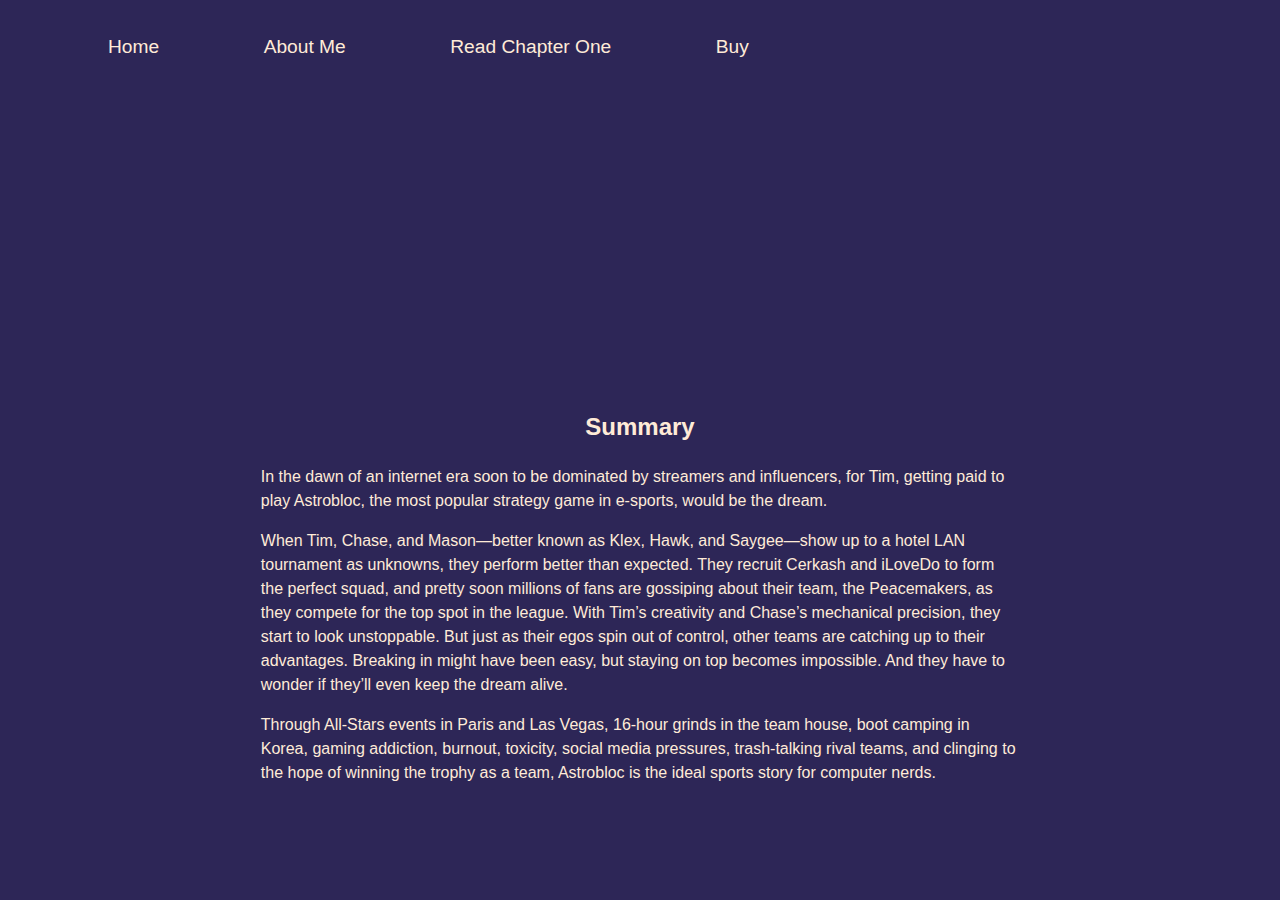
<file: index.html>
<!DOCTYPE html>
<html lang="en">
<head>
  <title>JuneFernan.com</title>
  <link rel="stylesheet" href="https://cdn.jsdelivr.net/npm/bootstrap@4.5.3/dist/css/bootstrap.min.css" integrity="sha384-TX8t27EcRE3e/ihU7zmQxVncDAy5uIKz4rEkgIXeMed4M0jlfIDPvg6uqKI2xXr2" crossorigin="anonymous">
  <script src="https://code.jquery.com/jquery-3.5.1.slim.min.js" integrity="sha384-DfXdz2htPH0lsSSs5nCTpuj/zy4C+OGpamoFVy38MVBnE+IbbVYUew+OrCXaRkfj" crossorigin="anonymous"></script>
  <script src="https://cdn.jsdelivr.net/npm/bootstrap@4.5.3/dist/js/bootstrap.bundle.min.js" integrity="sha384-ho+j7jyWK8fNQe+A12Hb8AhRq26LrZ/JpcUGGOn+Y7RsweNrtN/tE3MoK7ZeZDyx" crossorigin="anonymous"></script>
  <script src="/static/script.js" async></script>
  <link rel="stylesheet" href="style.css">


</head>

<body>
  <nav>
    <ul>
      <li><a href="index.html">Home</a></li>
      <li><a href="about.html">About Me </a></li>
      <li><a href="chap1.html">Read Chapter One </a></li>
      <li><a href="buy.html">Buy </a></li>
    </ul>
  </nav>
  <iframe src="https://junefernan.substack.com/embed" height="320"></iframe>


  <h2>Summary</h2>
    <p>In the dawn of an internet era soon to be dominated by streamers and influencers, for Tim, getting paid to play Astrobloc, the most popular strategy game in e-sports, would be the dream.</p>
    <p>When Tim, Chase, and Mason—better known as Klex, Hawk, and Saygee—show up to a hotel LAN tournament as unknowns, they perform better than expected. They recruit Cerkash and iLoveDo to form the perfect squad, and pretty soon millions of fans are gossiping about their team, the Peacemakers, as they compete for the top spot in the league. With Tim’s creativity and Chase’s mechanical precision, they start to look unstoppable. But just as their egos spin out of control, other teams are catching up to their advantages. Breaking in might have been easy, but staying on top becomes impossible. And they have to wonder if they’ll even keep the dream alive. </p>
    <p>Through All-Stars events in Paris and Las Vegas, 16-hour grinds in the team house, boot camping in Korea, gaming addiction, burnout, toxicity, social media pressures, trash-talking rival teams, and clinging to the hope of winning the trophy as a team, Astrobloc is the ideal sports story for computer nerds. </p>
</body>

</html>
</file>
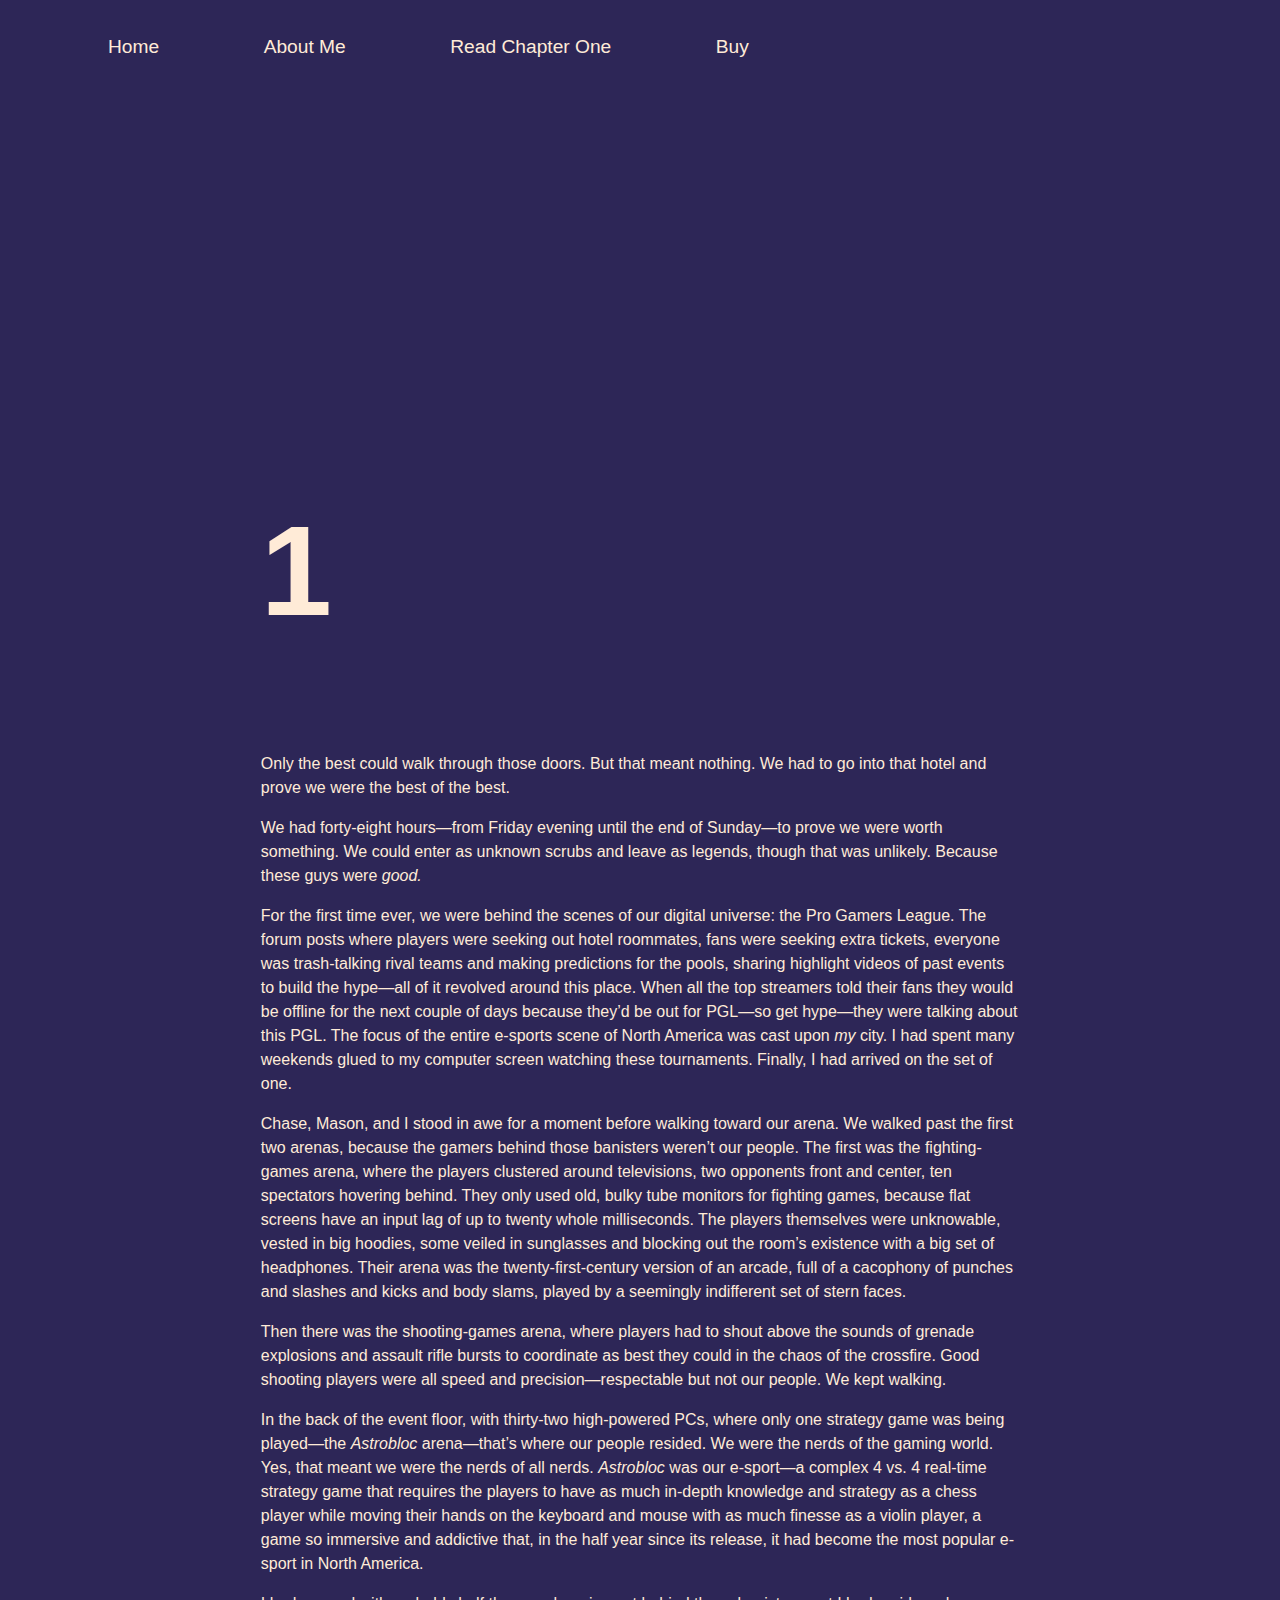
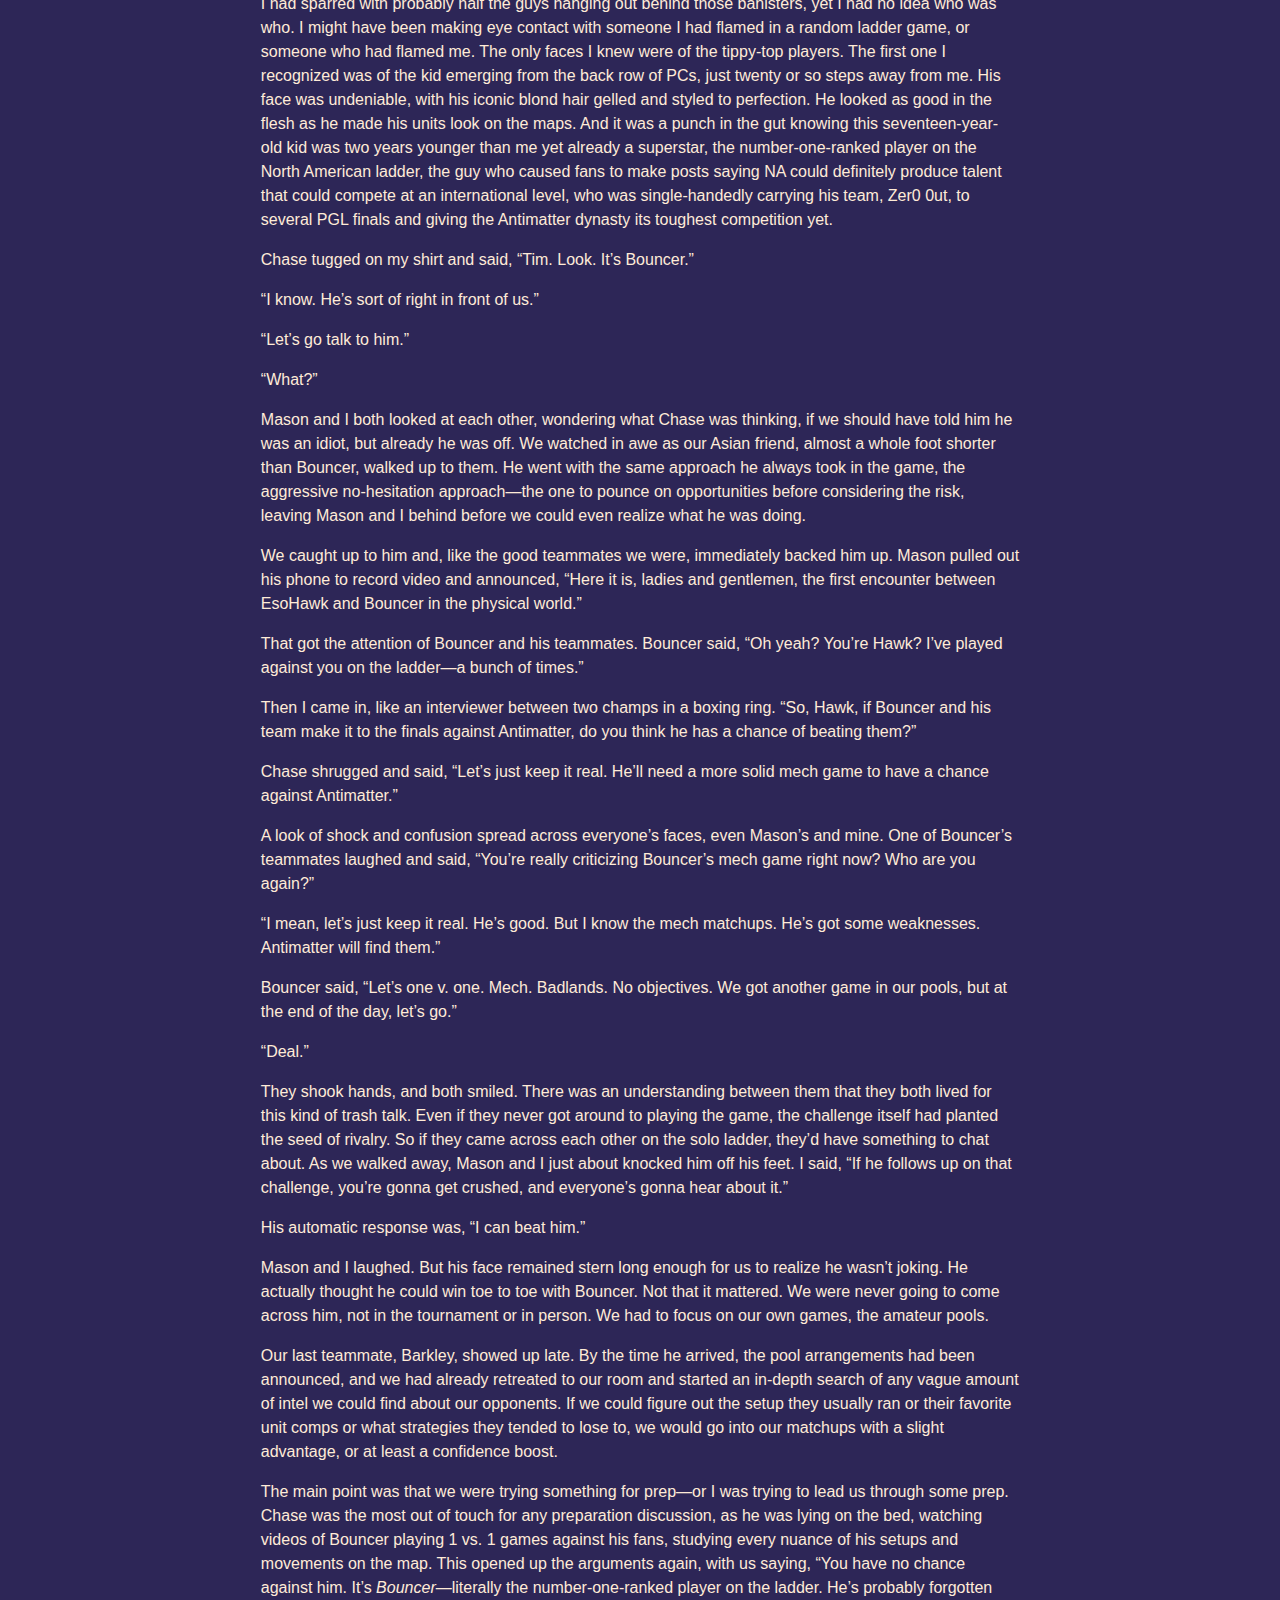
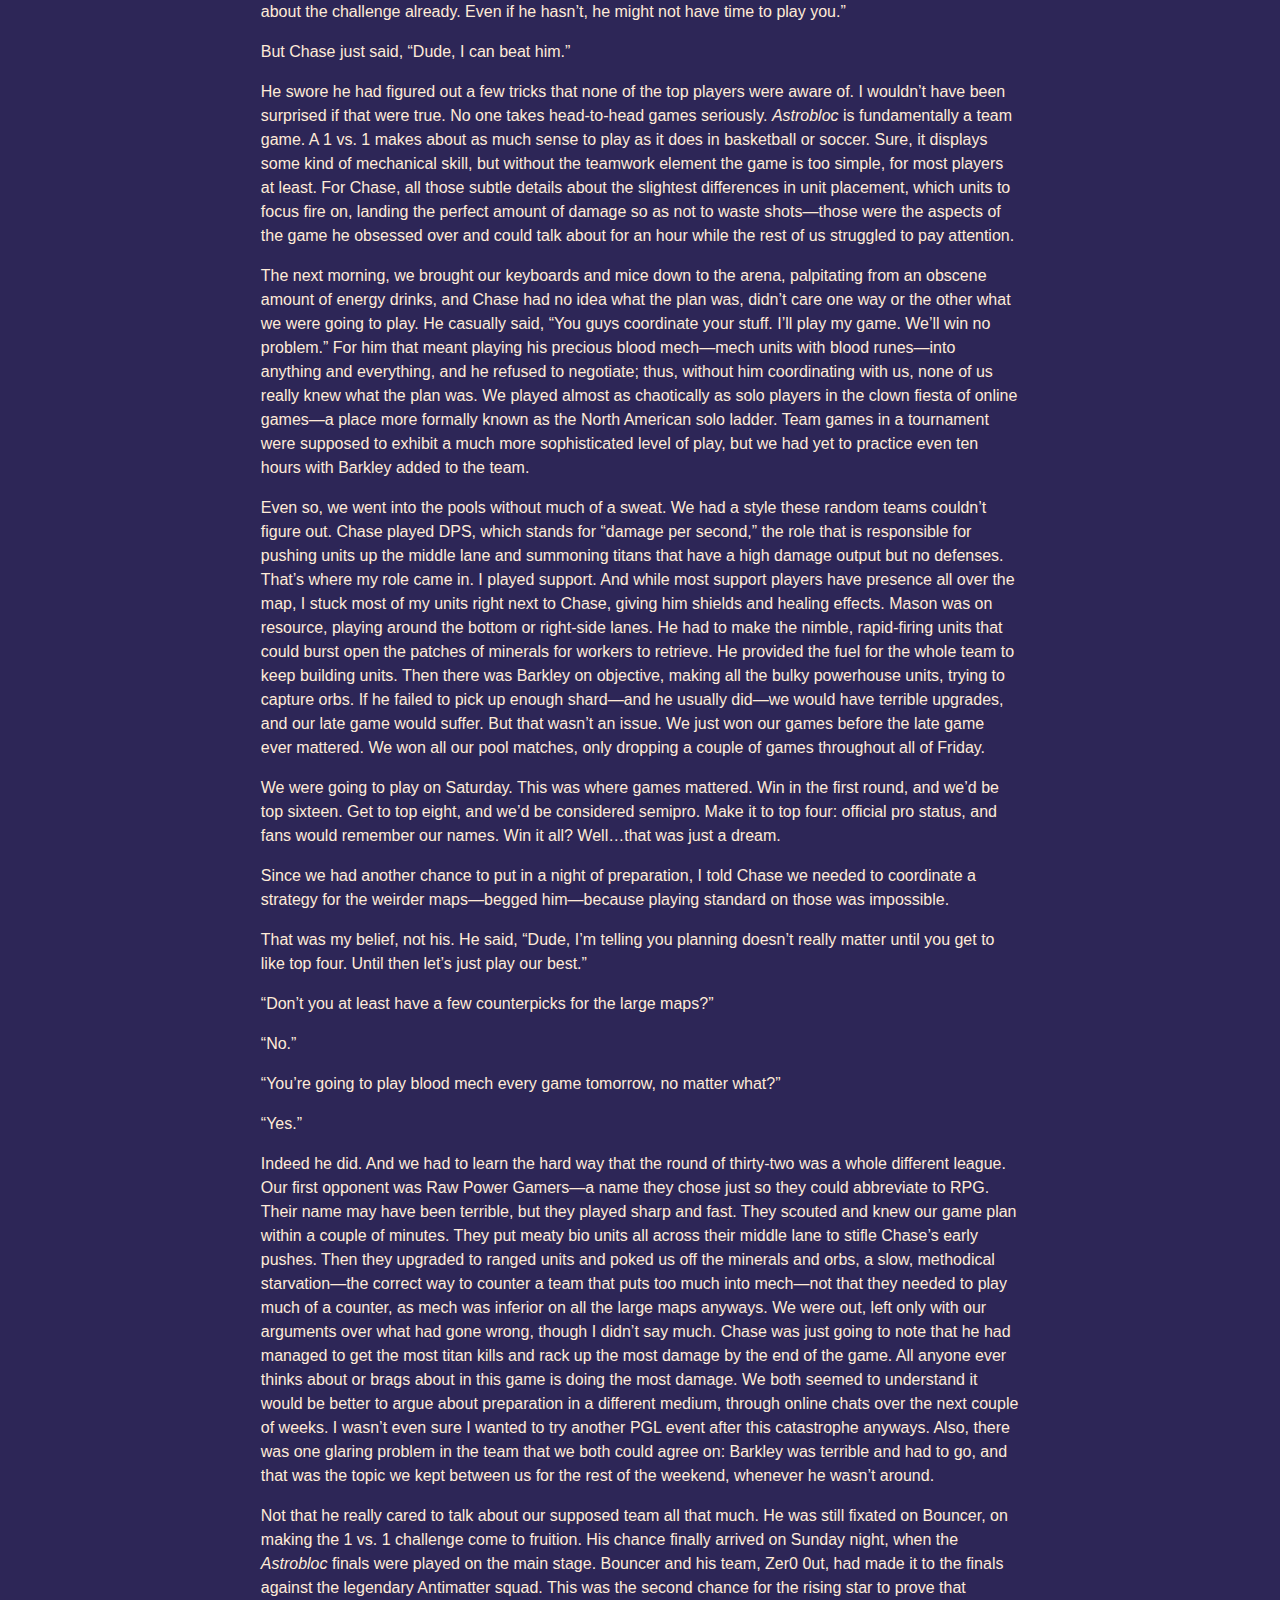
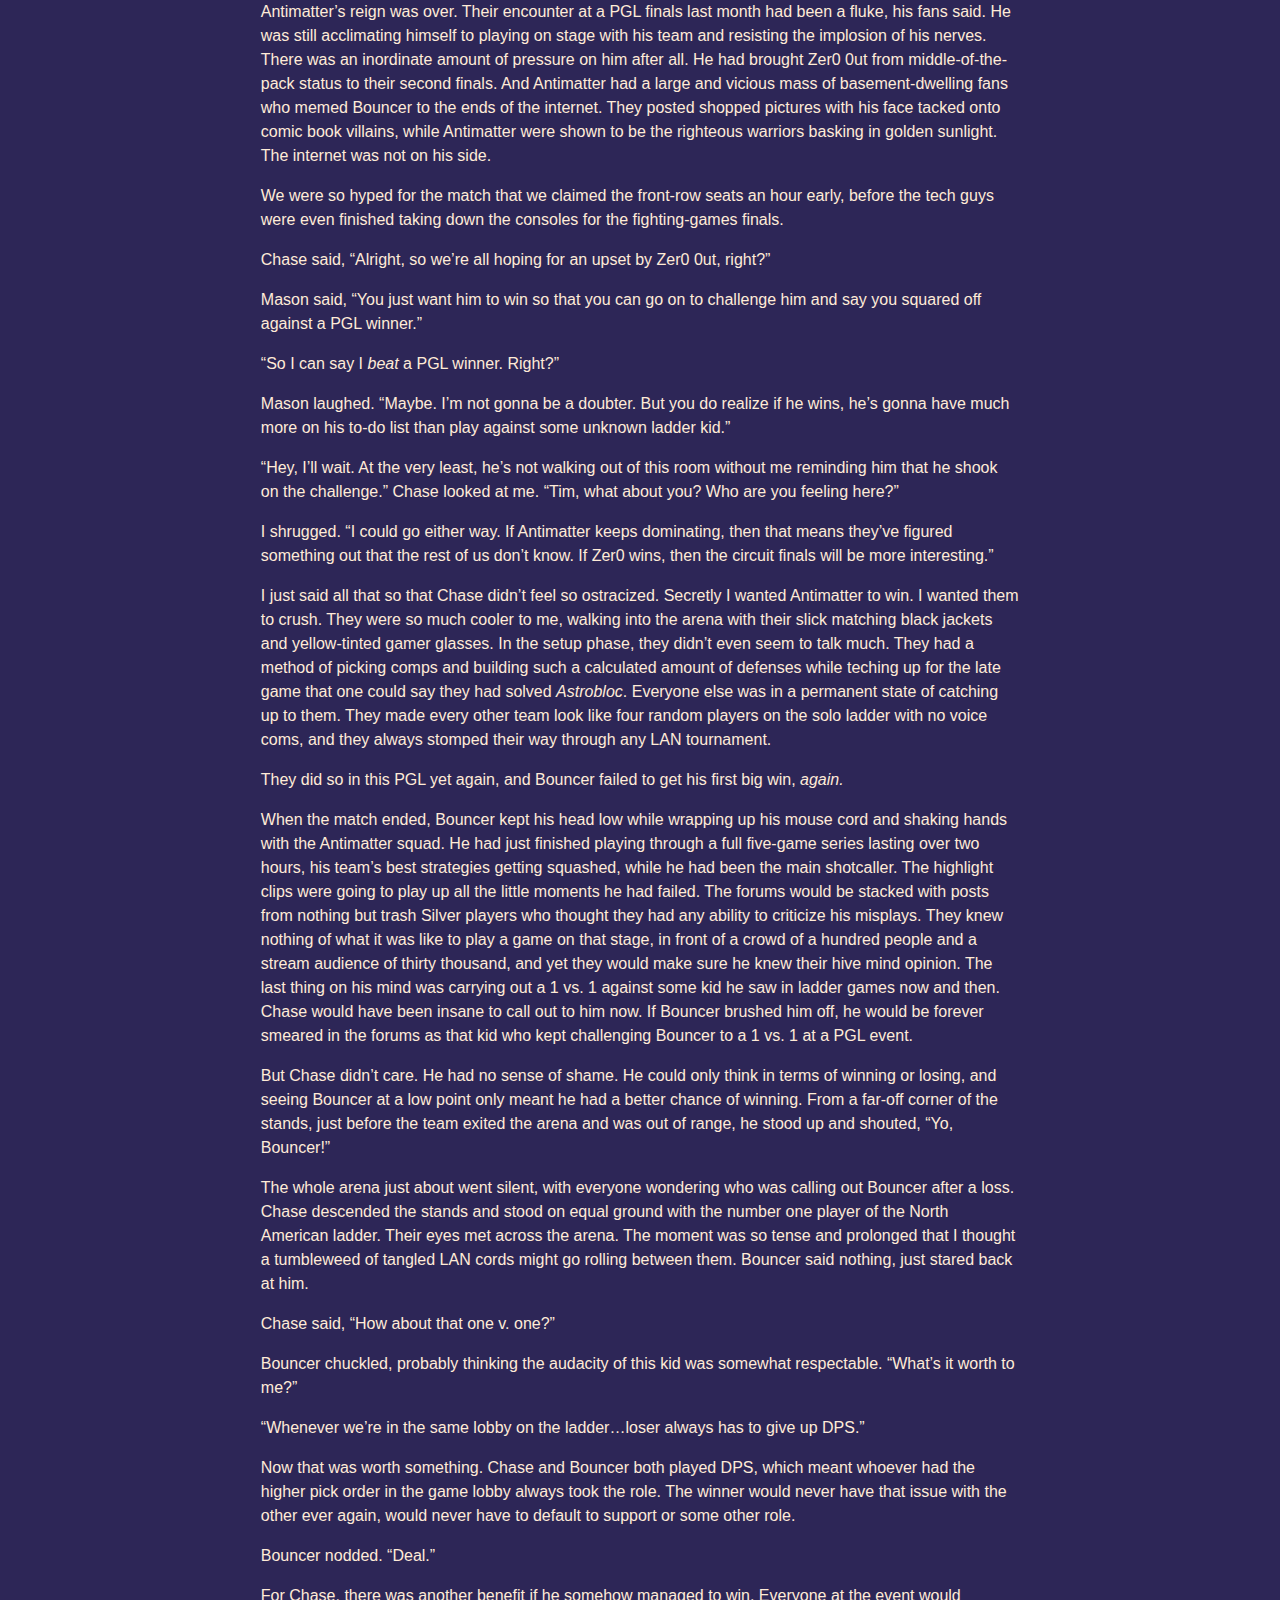
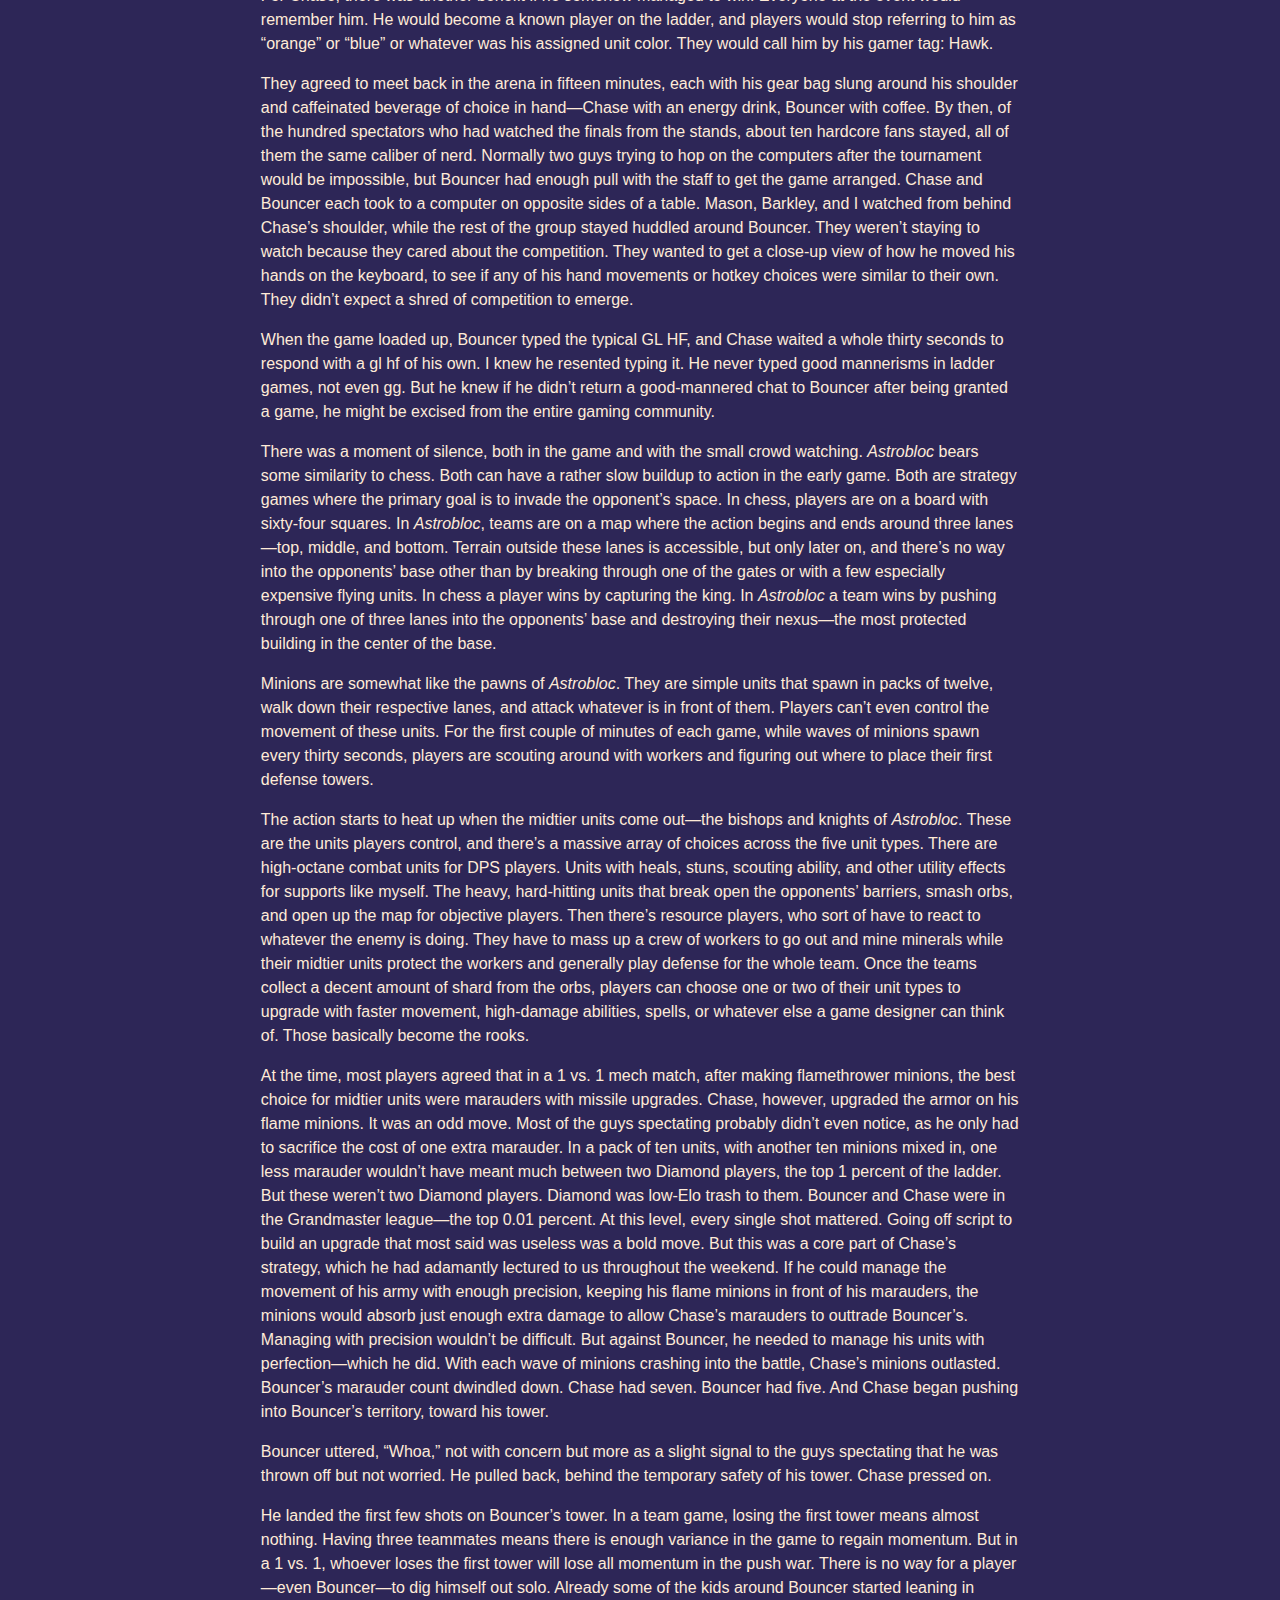
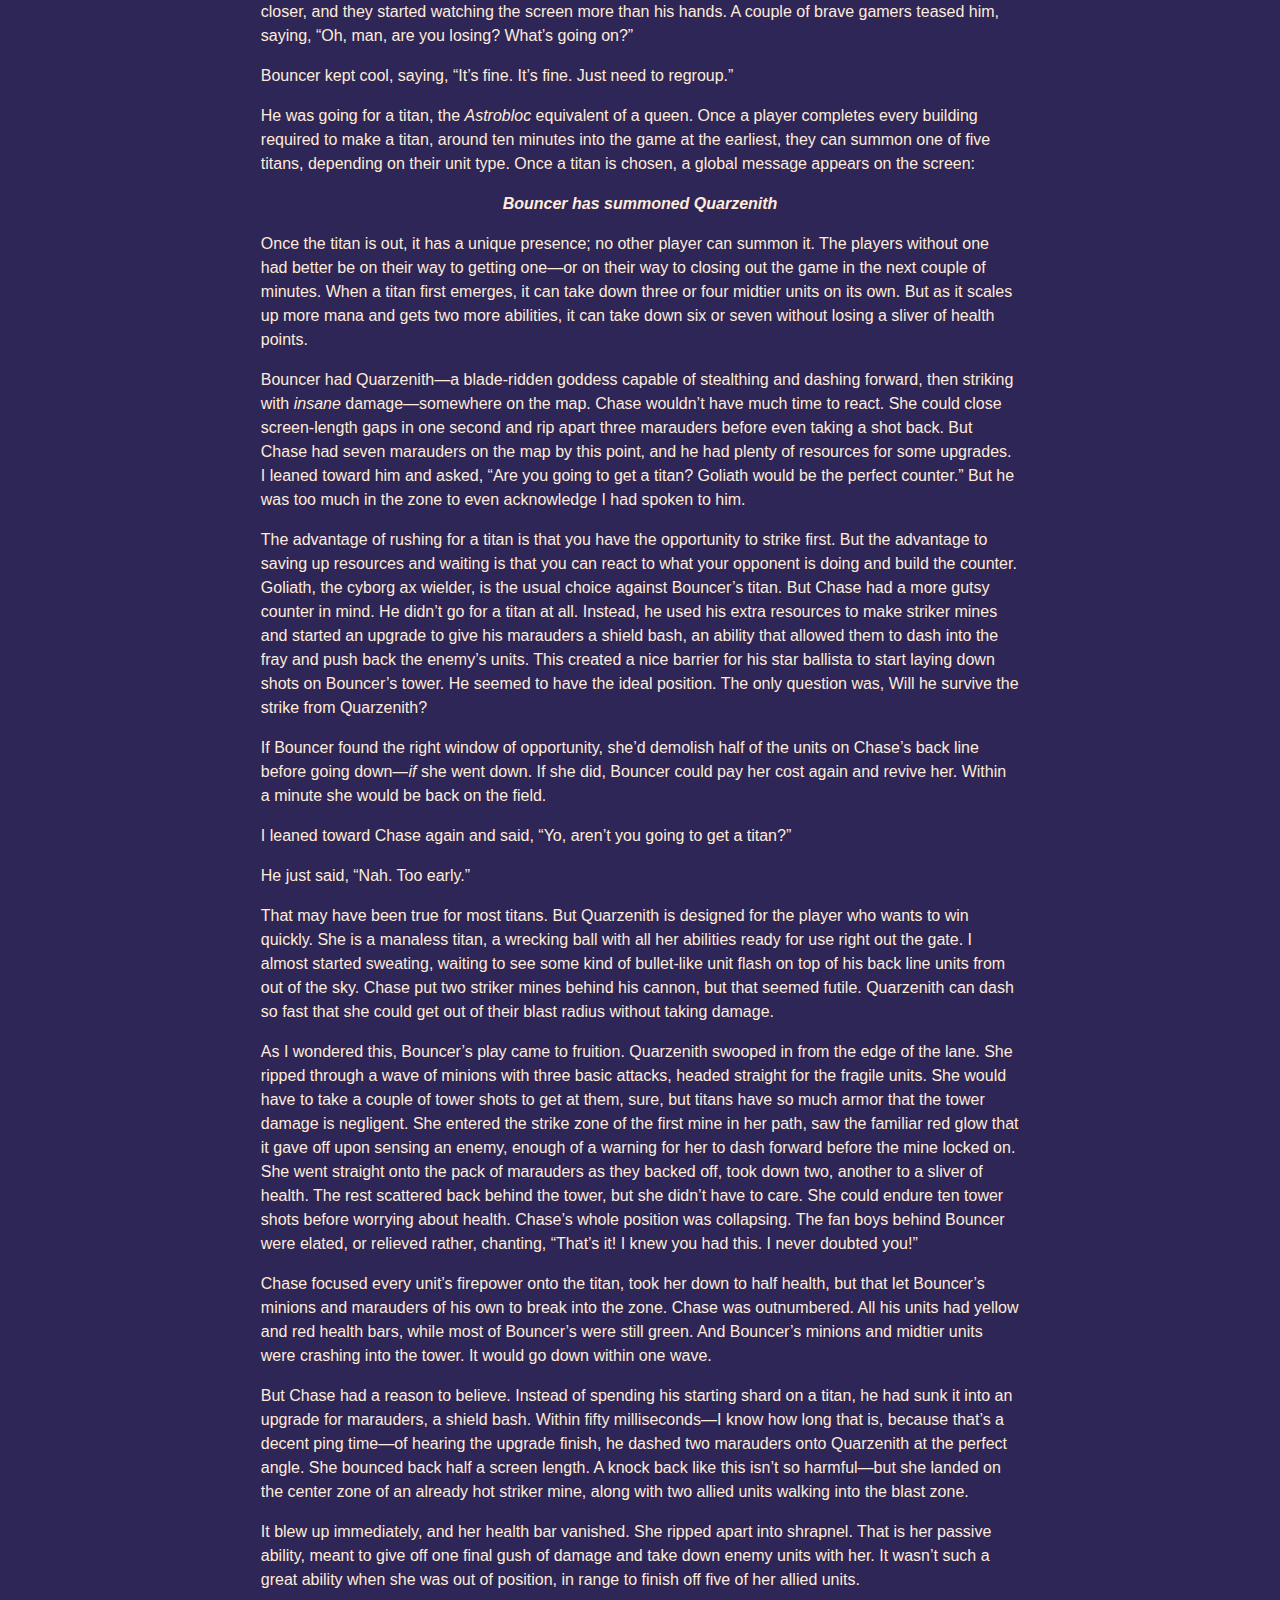
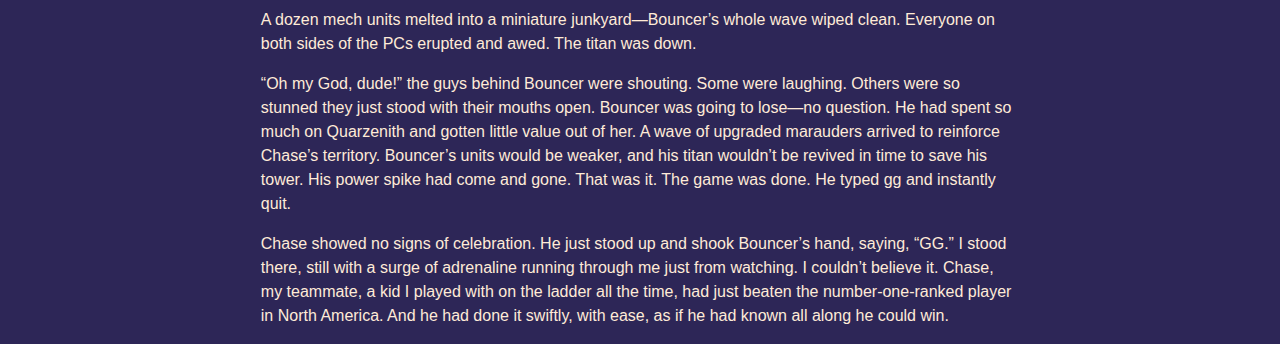
<file: chap1.html>
<!DOCTYPE html>
<html lang="en">

<head>
  <title>Chap1</title>
  <link rel="stylesheet" href="https://cdn.jsdelivr.net/npm/bootstrap@4.5.3/dist/css/bootstrap.min.css" integrity="sha384-TX8t27EcRE3e/ihU7zmQxVncDAy5uIKz4rEkgIXeMed4M0jlfIDPvg6uqKI2xXr2" crossorigin="anonymous">
<script src="https://code.jquery.com/jquery-3.5.1.slim.min.js" integrity="sha384-DfXdz2htPH0lsSSs5nCTpuj/zy4C+OGpamoFVy38MVBnE+IbbVYUew+OrCXaRkfj" crossorigin="anonymous"></script>
<script src="https://cdn.jsdelivr.net/npm/bootstrap@4.5.3/dist/js/bootstrap.bundle.min.js" integrity="sha384-ho+j7jyWK8fNQe+A12Hb8AhRq26LrZ/JpcUGGOn+Y7RsweNrtN/tE3MoK7ZeZDyx" crossorigin="anonymous"></script>
  <link rel="stylesheet" href="style.css">

</head>

<body>
  <nav>
    <ul>
      <li><a href="index.html">Home</a></li>
      <li><a href="about.html">About Me </a></li>
      <li><a href="chap1.html">Read Chapter One </a></li>
      <li><a href="buy.html">Buy </a></li>
    </ul>
  </nav>
  <iframe src="https://junefernan.substack.com/embed" height="320"></iframe>


 <h1>1</h1>

 
 <p class="lead">Only the best could walk through those doors. But that meant nothing. We had to go into that hotel and prove we were the best of the best.</p>
 <p>We had forty-eight hours&mdash;from Friday evening until the end of Sunday&mdash;to prove we were worth something. We could enter as unknown scrubs and leave as legends, though that was unlikely. Because these guys were <em>good.</em></p>
 <p>For the first time ever, we were behind the scenes of our digital universe: the Pro Gamers League. The forum posts where players were seeking out hotel roommates, fans were seeking extra tickets, everyone was trash-talking rival teams and making predictions for the pools, sharing highlight videos of past events to build the hype&mdash;all of it revolved around this place. When all the top streamers told their fans they would be offline for the next couple of days because they&rsquo;d be out for PGL&mdash;so get hype&mdash;they were talking about this PGL. The focus of the entire e-sports scene of North America was cast upon <em>my</em> city. I had spent many weekends glued to my computer screen watching these tournaments. Finally, I had arrived on the set of one.</p>
 <p>Chase, Mason, and I stood in awe for a moment before walking toward our arena. We walked past the first two arenas, because the gamers behind those banisters weren&rsquo;t our people. The first was the fighting-games arena, where the players clustered around televisions, two opponents front and center, ten spectators hovering behind. They only used old, bulky tube monitors for fighting games, because flat screens have an input lag of up to twenty whole milliseconds. The players themselves were unknowable, vested in big hoodies, some veiled in sunglasses and blocking out the room&rsquo;s existence with a big set of headphones. Their arena was the twenty-first-century version of an arcade, full of a cacophony of punches and slashes and kicks and body slams, played by a seemingly indifferent set of stern faces.</p>
 <p>Then there was the shooting-games arena, where players had to shout above the sounds of grenade explosions and assault rifle bursts to coordinate as best they could in the chaos of the crossfire. Good shooting players were all speed and precision&mdash;respectable but not our people. We kept walking.</p>
 <p>In the back of the event floor, with thirty-two high-powered PCs, where only one strategy game was being played&mdash;the <em>Astrobloc</em> arena&mdash;that&rsquo;s where our people resided. We were the nerds of the gaming world. Yes, that meant we were the nerds of all nerds. <em>Astrobloc</em> was our e-sport&mdash;a complex 4 vs. 4 real-time strategy game that requires the players to have as much in-depth knowledge and strategy as a chess player while moving their hands on the keyboard and mouse with as much finesse as a violin player, a game so immersive and addictive that, in the half year since its release, it had become the most popular e-sport in North America.</p>
 <p>I had sparred with probably half the guys hanging out behind those banisters, yet I had no idea who was who. I might have been making eye contact with someone I had flamed in a random ladder game, or someone who had flamed me. The only faces I knew were of the tippy-top players. The first one I recognized was of the kid emerging from the back row of PCs, just twenty or so steps away from me. His face was undeniable, with his iconic blond hair gelled and styled to perfection. He looked as good in the flesh as he made his units look on the maps. And it was a punch in the gut knowing this seventeen-year-old kid was two years younger than me yet already a superstar, the number-one-ranked player on the North American ladder, the guy who caused fans to make posts saying NA could definitely produce talent that could compete at an international level, who was single-handedly carrying his team, Zer0 0ut, to several PGL finals and giving the Antimatter dynasty its toughest competition yet.</p>
 <p>Chase tugged on my shirt and said, &ldquo;Tim. Look. It&rsquo;s Bouncer.&rdquo;</p>
 <p>&ldquo;I know. He&rsquo;s sort of right in front of us.&rdquo;</p>
 <p>&ldquo;Let&rsquo;s go talk to him.&rdquo;</p>
 <p>&ldquo;What?&rdquo;</p>
 <p>Mason and I both looked at each other, wondering what Chase was thinking, if we should have told him he was an idiot, but already he was off. We watched in awe as our Asian friend, almost a whole foot shorter than Bouncer, walked up to them. He went with the same approach he always took in the game, the aggressive no-hesitation approach&mdash;the one to pounce on opportunities before considering the risk, leaving Mason and I behind before we could even realize what he was doing.</p>
 <p>We caught up to him and, like the good teammates we were, immediately backed him up. Mason pulled out his phone to record video and announced, &ldquo;Here it is, ladies and gentlemen, the first encounter between EsoHawk and Bouncer in the physical world.&rdquo;</p>
 <p>That got the attention of Bouncer and his teammates. Bouncer said, &ldquo;Oh yeah? You&rsquo;re Hawk? I&rsquo;ve played against you on the ladder&mdash;a bunch of times.&rdquo;</p>
 <p>Then I came in, like an interviewer between two champs in a boxing ring. &ldquo;So, Hawk, if Bouncer and his team make it to the finals against Antimatter, do you think he has a chance of beating them?&rdquo;</p>
 <p>Chase shrugged and said, &ldquo;Let&rsquo;s just keep it real. He&rsquo;ll need a more solid mech game to have a chance against Antimatter.&rdquo;</p>
 <p>A look of shock and confusion spread across everyone&rsquo;s faces, even Mason&rsquo;s and mine. One of Bouncer&rsquo;s teammates laughed and said, &ldquo;You&rsquo;re really criticizing Bouncer&rsquo;s mech game right now? Who are you again?&rdquo;</p>
 <p>&ldquo;I mean, let&rsquo;s just keep it real. He&rsquo;s good. But I know the mech matchups. He&rsquo;s got some weaknesses. Antimatter will find them.&rdquo;</p>
 <p>Bouncer said, &ldquo;Let&rsquo;s one v. one. Mech. Badlands. No objectives. We got another game in our pools, but at the end of the day, let&rsquo;s go.&rdquo;</p>
 <p>&ldquo;Deal.&rdquo;</p>
 <p>They shook hands, and both smiled. There was an understanding between them that they both lived for this kind of trash talk. Even if they never got around to playing the game, the challenge itself had planted the seed of rivalry. So if they came across each other on the solo ladder, they&rsquo;d have something to chat about. As we walked away, Mason and I just about knocked him off his feet. I said, &ldquo;If he follows up on that challenge, you&rsquo;re gonna get crushed, and everyone&rsquo;s gonna hear about it.&rdquo;</p>
 <p>His automatic response was, &ldquo;I can beat him.&rdquo;</p>
 <p>Mason and I laughed. But his face remained stern long enough for us to realize he wasn&rsquo;t joking. He actually thought he could win toe to toe with Bouncer. Not that it mattered. We were never going to come across him, not in the tournament or in person. We had to focus on our own games, the amateur pools.</p>
 <p>Our last teammate, Barkley, showed up late. By the time he arrived, the pool arrangements had been announced, and we had already retreated to our room and started an in-depth search of any vague amount of intel we could find about our opponents. If we could figure out the setup they usually ran or their favorite unit comps or what strategies they tended to lose to, we would go into our matchups with a slight advantage, or at least a confidence boost.</p>
 <p>The main point was that we were trying something for prep&mdash;or I was trying to lead us through some prep. Chase was the most out of touch for any preparation discussion, as he was lying on the bed, watching videos of Bouncer playing 1 vs. 1 games against his fans, studying every nuance of his setups and movements on the map. This opened up the arguments again, with us saying, &ldquo;You have no chance against him. It&rsquo;s <em>Bouncer</em>&mdash;literally the number-one-ranked player on the ladder. He&rsquo;s probably forgotten about the challenge already. Even if he hasn&rsquo;t, he might not have time to play you.&rdquo;</p>
 <p>But Chase just said, &ldquo;Dude, I can beat him.&rdquo;</p>
 <p>He swore he had figured out a few tricks that none of the top players were aware of. I wouldn&rsquo;t have been surprised if that were true. No one takes head-to-head games seriously. <em>Astrobloc</em> is fundamentally a team game. A 1 vs. 1 makes about as much sense to play as it does in basketball or soccer. Sure, it displays some kind of mechanical skill, but without the teamwork element the game is too simple, for most players at least. For Chase, all those subtle details about the slightest differences in unit placement, which units to focus fire on, landing the perfect amount of damage so as not to waste shots&mdash;those were the aspects of the game he obsessed over and could talk about for an hour while the rest of us struggled to pay attention.</p>
 <p>The next morning, we brought our keyboards and mice down to the arena, palpitating from an obscene amount of energy drinks, and Chase had no idea what the plan was, didn&rsquo;t care one way or the other what we were going to play. He casually said, &ldquo;You guys coordinate your stuff. I&rsquo;ll play my game. We&rsquo;ll win no problem.&rdquo; For him that meant playing his precious blood mech&mdash;mech units with blood runes&mdash;into anything and everything, and he refused to negotiate; thus, without him coordinating with us, none of us really knew what the plan was. We played almost as chaotically as solo players in the clown fiesta of online games&mdash;a place more formally known as the North American solo ladder. Team games in a tournament were supposed to exhibit a much more sophisticated level of play, but we had yet to practice even ten hours with Barkley added to the team.</p>
 <p>Even so, we went into the pools without much of a sweat. We had a style these random teams couldn&rsquo;t figure out. Chase played DPS, which stands for &ldquo;damage per second,&rdquo; the role that is responsible for pushing units up the middle lane and summoning titans that have a high damage output but no defenses. That&rsquo;s where my role came in. I played support. And while most support players have presence all over the map, I stuck most of my units right next to Chase, giving him shields and healing effects. Mason was on resource, playing around the bottom or right-side lanes. He had to make the nimble, rapid-firing units that could burst open the patches of minerals for workers to retrieve. He provided the fuel for the whole team to keep building units. Then there was Barkley on objective, making all the bulky powerhouse units, trying to capture orbs. If he failed to pick up enough shard&mdash;and he usually did&mdash;we would have terrible upgrades, and our late game would suffer. But that wasn&rsquo;t an issue. We just won our games before the late game ever mattered. We won all our pool matches, only dropping a couple of games throughout all of Friday.</p>
 <p>We were going to play on Saturday. This was where games mattered. Win in the first round, and we&rsquo;d be top sixteen. Get to top eight, and we&rsquo;d be considered semipro. Make it to top four: official pro status, and fans would remember our names. Win it all? Well&hellip;that was just a dream.</p>
 <p>Since we had another chance to put in a night of preparation, I told Chase we needed to coordinate a strategy for the weirder maps&mdash;begged him&mdash;because playing standard on those was impossible.</p>
 <p>That was my belief, not his. He said, &ldquo;Dude, I&rsquo;m telling you planning doesn&rsquo;t really matter until you get to like top four. Until then let&rsquo;s just play our best.&rdquo;</p>
 <p>&ldquo;Don&rsquo;t you at least have a few counterpicks for the large maps?&rdquo;</p>
 <p>&ldquo;No.&rdquo;</p>
 <p>&ldquo;You&rsquo;re going to play blood mech every game tomorrow, no matter what?&rdquo;</p>
 <p>&ldquo;Yes.&rdquo;</p>
 <p>Indeed he did. And we had to learn the hard way that the round of thirty-two was a whole different league. Our first opponent was Raw Power Gamers&mdash;a name they chose just so they could abbreviate to RPG. Their name may have been terrible, but they played sharp and fast. They scouted and knew our game plan within a couple of minutes. They put meaty bio units all across their middle lane to stifle Chase&rsquo;s early pushes. Then they upgraded to ranged units and poked us off the minerals and orbs, a slow, methodical starvation&mdash;the correct way to counter a team that puts too much into mech&mdash;not that they needed to play much of a counter, as mech was inferior on all the large maps anyways. We were out, left only with our arguments over what had gone wrong, though I didn&rsquo;t say much. Chase was just going to note that he had managed to get the most titan kills and rack up the most damage by the end of the game. All anyone ever thinks about or brags about in this game is doing the most damage. We both seemed to understand it would be better to argue about preparation in a different medium, through online chats over the next couple of weeks. I wasn&rsquo;t even sure I wanted to try another PGL event after this catastrophe anyways. Also, there was one glaring problem in the team that we both could agree on: Barkley was terrible and had to go, and that was the topic we kept between us for the rest of the weekend, whenever he wasn&rsquo;t around.</p>
 <p>Not that he really cared to talk about our supposed team all that much. He was still fixated on Bouncer, on making the 1 vs. 1 challenge come to fruition. His chance finally arrived on Sunday night, when the <em>Astrobloc</em> finals were played on the main stage. Bouncer and his team, Zer0 0ut, had made it to the finals against the legendary Antimatter squad. This was the second chance for the rising star to prove that Antimatter&rsquo;s reign was over. Their encounter at a PGL finals last month had been a fluke, his fans said. He was still acclimating himself to playing on stage with his team and resisting the implosion of his nerves. There was an inordinate amount of pressure on him after all. He had brought Zer0 0ut from middle-of-the-pack status to their second finals. And Antimatter had a large and vicious mass of basement-dwelling fans who memed Bouncer to the ends of the internet. They posted shopped pictures with his face tacked onto comic book villains, while Antimatter were shown to be the righteous warriors basking in golden sunlight. The internet was not on his side.</p>
 <p>We were so hyped for the match that we claimed the front-row seats an hour early, before the tech guys were even finished taking down the consoles for the fighting-games finals.</p>
 <p>Chase said, &ldquo;Alright, so we&rsquo;re all hoping for an upset by Zer0 0ut, right?&rdquo;</p>
 <p>Mason said, &ldquo;You just want him to win so that you can go on to challenge him and say you squared off against a PGL winner.&rdquo;</p>
 <p>&ldquo;So I can say I <em>beat </em>a PGL winner. Right?&rdquo;</p>
 <p>Mason laughed. &ldquo;Maybe. I&rsquo;m not gonna be a doubter. But you do realize if he wins, he&rsquo;s gonna have much more on his to-do list than play against some unknown ladder kid.&rdquo;</p>
 <p>&ldquo;Hey, I&rsquo;ll wait. At the very least, he&rsquo;s not walking out of this room without me reminding him that he shook on the challenge.&rdquo; Chase looked at me. &ldquo;Tim, what about you? Who are you feeling here?&rdquo;</p>
 <p>I shrugged. &ldquo;I could go either way. If Antimatter keeps dominating, then that means they&rsquo;ve figured something out that the rest of us don&rsquo;t know. If Zer0 wins, then the circuit finals will be more interesting.&rdquo;</p>
 <p>I just said all that so that Chase didn&rsquo;t feel so ostracized. Secretly I wanted Antimatter to win. I wanted them to crush. They were so much cooler to me, walking into the arena with their slick matching black jackets and yellow-tinted gamer glasses. In the setup phase, they didn&rsquo;t even seem to talk much. They had a method of picking comps and building such a calculated amount of defenses while teching up for the late game that one could say they had solved <em>Astrobloc</em>. Everyone else was in a permanent state of catching up to them. They made every other team look like four random players on the solo ladder with no voice coms, and they always stomped their way through any LAN tournament.</p>
 <p>They did so in this PGL yet again, and Bouncer failed to get his first big win, <em>again.</em></p>
 <p>When the match ended, Bouncer kept his head low while wrapping up his mouse cord and shaking hands with the Antimatter squad. He had just finished playing through a full five-game series lasting over two hours, his team&rsquo;s best strategies getting squashed, while he had been the main shotcaller. The highlight clips were going to play up all the little moments he had failed. The forums would be stacked with posts from nothing but trash Silver players who thought they had any ability to criticize his misplays. They knew nothing of what it was like to play a game on that stage, in front of a crowd of a hundred people and a stream audience of thirty thousand, and yet they would make sure he knew their hive mind opinion. The last thing on his mind was carrying out a 1 vs. 1 against some kid he saw in ladder games now and then. Chase would have been insane to call out to him now. If Bouncer brushed him off, he would be forever smeared in the forums as that kid who kept challenging Bouncer to a 1 vs. 1 at a PGL event.</p>
 <p>But Chase didn&rsquo;t care. He had no sense of shame. He could only think in terms of winning or losing, and seeing Bouncer at a low point only meant he had a better chance of winning. From a far-off corner of the stands, just before the team exited the arena and was out of range, he stood up and shouted, &ldquo;Yo, Bouncer!&rdquo;</p>
 <p>The whole arena just about went silent, with everyone wondering who was calling out Bouncer after a loss. Chase descended the stands and stood on equal ground with the number one player of the North American ladder. Their eyes met across the arena. The moment was so tense and prolonged that I thought a tumbleweed of tangled LAN cords might go rolling between them. Bouncer said nothing, just stared back at him.</p>
 <p>Chase said, &ldquo;How about that one v. one?&rdquo;</p>
 <p>Bouncer chuckled, probably thinking the audacity of this kid was somewhat respectable. &ldquo;What&rsquo;s it worth to me?&rdquo;</p>
 <p>&ldquo;Whenever we&rsquo;re in the same lobby on the ladder&hellip;loser always has to give up DPS.&rdquo;</p>
 <p>Now that was worth something. Chase and Bouncer both played DPS, which meant whoever had the higher pick order in the game lobby always took the role. The winner would never have that issue with the other ever again, would never have to default to support or some other role.</p>
 <p>Bouncer nodded. &ldquo;Deal.&rdquo;</p>
 <p>For Chase, there was another benefit if he somehow managed to win. Everyone at the event would remember him. He would become a known player on the ladder, and players would stop referring to him as &ldquo;orange&rdquo; or &ldquo;blue&rdquo; or whatever was his assigned unit color. They would call him by his gamer tag: Hawk.</p>
 <p>They agreed to meet back in the arena in fifteen minutes, each with his gear bag slung around his shoulder and caffeinated beverage of choice in hand&mdash;Chase with an energy drink, Bouncer with coffee. By then, of the hundred spectators who had watched the finals from the stands, about ten hardcore fans stayed, all of them the same caliber of nerd. Normally two guys trying to hop on the computers after the tournament would be impossible, but Bouncer had enough pull with the staff to get the game arranged. Chase and Bouncer each took to a computer on opposite sides of a table. Mason, Barkley, and I watched from behind Chase&rsquo;s shoulder, while the rest of the group stayed huddled around Bouncer. They weren&rsquo;t staying to watch because they cared about the competition. They wanted to get a close-up view of how he moved his hands on the keyboard, to see if any of his hand movements or hotkey choices were similar to their own. They didn&rsquo;t expect a shred of competition to emerge.</p>
 <p>When the game loaded up, Bouncer typed the typical GL HF, and Chase waited a whole thirty seconds to respond with a gl hf of his own. I knew he resented typing it. He never typed good mannerisms in ladder games, not even gg. But he knew if he didn&rsquo;t return a good-mannered chat to Bouncer after being granted a game, he might be excised from the entire gaming community.</p>
 <p>There was a moment of silence, both in the game and with the small crowd watching. <em>Astrobloc</em> bears some similarity to chess. Both can have a rather slow buildup to action in the early game. Both are strategy games where the primary goal is to invade the opponent&rsquo;s space. In chess, players are on a board with sixty-four squares. In <em>Astrobloc</em>, teams are on a map where the action begins and ends around three lanes&mdash;top, middle, and bottom. Terrain outside these lanes is accessible, but only later on, and there&rsquo;s no way into the opponents&rsquo; base other than by breaking through one of the gates or with a few especially expensive flying units. In chess a player wins by capturing the king. In <em>Astrobloc</em> a team wins by pushing through one of three lanes into the opponents&rsquo; base and destroying their nexus&mdash;the most protected building in the center of the base.</p>
 <p>Minions are somewhat like the pawns of <em>Astrobloc</em>. They are simple units that spawn in packs of twelve, walk down their respective lanes, and attack whatever is in front of them. Players can&rsquo;t even control the movement of these units. For the first couple of minutes of each game, while waves of minions spawn every thirty seconds, players are scouting around with workers and figuring out where to place their first defense towers.</p>
 <p>The action starts to heat up when the midtier units come out&mdash;the bishops and knights of <em>Astrobloc</em>. These are the units players control, and there&rsquo;s a massive array of choices across the five unit types. There are high-octane combat units for DPS players. Units with heals, stuns, scouting ability, and other utility effects for supports like myself. The heavy, hard-hitting units that break open the opponents&rsquo; barriers, smash orbs, and open up the map for objective players. Then there&rsquo;s resource players, who sort of have to react to whatever the enemy is doing. They have to mass up a crew of workers to go out and mine minerals while their midtier units protect the workers and generally play defense for the whole team. Once the teams collect a decent amount of shard from the orbs, players can choose one or two of their unit types to upgrade with faster movement, high-damage abilities, spells, or whatever else a game designer can think of. Those basically become the rooks.</p>
 <p>At the time, most players agreed that in a 1 vs. 1 mech match, after making flamethrower minions, the best choice for midtier units were marauders with missile upgrades. Chase, however, upgraded the armor on his flame minions. It was an odd move. Most of the guys spectating probably didn&rsquo;t even notice, as he only had to sacrifice the cost of one extra marauder. In a pack of ten units, with another ten minions mixed in, one less marauder wouldn&rsquo;t have meant much between two Diamond players, the top 1 percent of the ladder. But these weren&rsquo;t two Diamond players. Diamond was low-Elo trash to them. Bouncer and Chase were in the Grandmaster league&mdash;the top 0.01 percent. At this level, every single shot mattered. Going off script to build an upgrade that most said was useless was a bold move. But this was a core part of Chase&rsquo;s strategy, which he had adamantly lectured to us throughout the weekend. If he could manage the movement of his army with enough precision, keeping his flame minions in front of his marauders, the minions would absorb just enough extra damage to allow Chase&rsquo;s marauders to outtrade Bouncer&rsquo;s. Managing with precision wouldn&rsquo;t be difficult. But against Bouncer, he needed to manage his units with perfection&mdash;which he did. With each wave of minions crashing into the battle, Chase&rsquo;s minions outlasted. Bouncer&rsquo;s marauder count dwindled down. Chase had seven. Bouncer had five. And Chase began pushing into Bouncer&rsquo;s territory, toward his tower.</p>
 <p>Bouncer uttered, &ldquo;Whoa,&rdquo; not with concern but more as a slight signal to the guys spectating that he was thrown off but not worried. He pulled back, behind the temporary safety of his tower. Chase pressed on.</p>
 <p>He landed the first few shots on Bouncer&rsquo;s tower. In a team game, losing the first tower means almost nothing. Having three teammates means there is enough variance in the game to regain momentum. But in a 1 vs. 1, whoever loses the first tower will lose all momentum in the push war. There is no way for a player&mdash;even Bouncer&mdash;to dig himself out solo. Already some of the kids around Bouncer started leaning in closer, and they started watching the screen more than his hands. A couple of brave gamers teased him, saying, &ldquo;Oh, man, are you losing? What&rsquo;s going on?&rdquo;</p>
 <p>Bouncer kept cool, saying, &ldquo;It&rsquo;s fine. It&rsquo;s fine. Just need to regroup.&rdquo;</p>
 <p>He was going for a titan, the <em>Astrobloc</em> equivalent of a queen. Once a player completes every building required to make a titan, around ten minutes into the game at the earliest, they can summon one of five titans, depending on their unit type. Once a titan is chosen, a global message appears on the screen:</p>
 <h3><em>Bouncer has summoned Quarzenith</em></h3>
 <p>Once the titan is out, it has a unique presence; no other player can summon it. The players without one had better be on their way to getting one&mdash;or on their way to closing out the game in the next couple of minutes. When a titan first emerges, it can take down three or four midtier units on its own. But as it scales up more mana and gets two more abilities, it can take down six or seven without losing a sliver of health points.</p>
 <p>Bouncer had Quarzenith&mdash;a blade-ridden goddess capable of stealthing and dashing forward, then striking with <em>insane </em>damage&mdash;somewhere on the map. Chase wouldn&rsquo;t have much time to react. She could close screen-length gaps in one second and rip apart three marauders before even taking a shot back. But Chase had seven marauders on the map by this point, and he had plenty of resources for some upgrades. I leaned toward him and asked, &ldquo;Are you going to get a titan? Goliath would be the perfect counter.&rdquo; But he was too much in the zone to even acknowledge I had spoken to him.</p>
 <p>The advantage of rushing for a titan is that you have the opportunity to strike first. But the advantage to saving up resources and waiting is that you can react to what your opponent is doing and build the counter. Goliath, the cyborg ax wielder, is the usual choice against Bouncer&rsquo;s titan. But Chase had a more gutsy counter in mind. He didn&rsquo;t go for a titan at all. Instead, he used his extra resources to make striker mines and started an upgrade to give his marauders a shield bash, an ability that allowed them to dash into the fray and push back the enemy&rsquo;s units. This created a nice barrier for his star ballista to start laying down shots on Bouncer&rsquo;s tower. He seemed to have the ideal position. The only question was, Will he survive the strike from Quarzenith?</p>
 <p>If Bouncer found the right window of opportunity, she&rsquo;d demolish half of the units on Chase&rsquo;s back line before going down&mdash;<em>if </em>she went down. If she did, Bouncer could pay her cost again and revive her. Within a minute she would be back on the field.</p>
 <p>I leaned toward Chase again and said, &ldquo;Yo, aren&rsquo;t you going to get a titan?&rdquo;</p>
 <p>He just said, &ldquo;Nah. Too early.&rdquo;</p>
 <p>That may have been true for most titans. But Quarzenith is designed for the player who wants to win quickly. She is a manaless titan, a wrecking ball with all her abilities ready for use right out the gate. I almost started sweating, waiting to see some kind of bullet-like unit flash on top of his back line units from out of the sky. Chase put two striker mines behind his cannon, but that seemed futile. Quarzenith can dash so fast that she could get out of their blast radius without taking damage.</p>
 <p>As I wondered this, Bouncer&rsquo;s play came to fruition. Quarzenith swooped in from the edge of the lane. She ripped through a wave of minions with three basic attacks, headed straight for the fragile units. She would have to take a couple of tower shots to get at them, sure, but titans have so much armor that the tower damage is negligent. She entered the strike zone of the first mine in her path, saw the familiar red glow that it gave off upon sensing an enemy, enough of a warning for her to dash forward before the mine locked on. She went straight onto the pack of marauders as they backed off, took down two, another to a sliver of health. The rest scattered back behind the tower, but she didn&rsquo;t have to care. She could endure ten tower shots before worrying about health. Chase&rsquo;s whole position was collapsing. The fan boys behind Bouncer were elated, or relieved rather, chanting, &ldquo;That&rsquo;s it! I knew you had this. I never doubted you!&rdquo;</p>
 <p>Chase focused every unit&rsquo;s firepower onto the titan, took her down to half health, but that let Bouncer&rsquo;s minions and marauders of his own to break into the zone. Chase was outnumbered. All his units had yellow and red health bars, while most of Bouncer&rsquo;s were still green. And Bouncer&rsquo;s minions and midtier units were crashing into the tower. It would go down within one wave.</p>
 <p>But Chase had a reason to believe. Instead of spending his starting shard on a titan, he had sunk it into an upgrade for marauders, a shield bash. Within fifty milliseconds&mdash;I know how long that is, because that&rsquo;s a decent ping time&mdash;of hearing the upgrade finish, he dashed two marauders onto Quarzenith at the perfect angle. She bounced back half a screen length. A knock back like this isn&rsquo;t so harmful&mdash;but she landed on the center zone of an already hot striker mine, along with two allied units walking into the blast zone.</p>
 <p>It blew up immediately, and her health bar vanished. She ripped apart into shrapnel. That is her passive ability, meant to give off one final gush of damage and take down enemy units with her. It wasn&rsquo;t such a great ability when she was out of position, in range to finish off five of her allied units.</p>
 <p>A dozen mech units melted into a miniature junkyard&mdash;Bouncer&rsquo;s whole wave wiped clean. Everyone on both sides of the PCs erupted and awed. The titan was down.</p>
 <p>&ldquo;Oh my God, dude!&rdquo; the guys behind Bouncer were shouting. Some were laughing. Others were so stunned they just stood with their mouths open. Bouncer was going to lose&mdash;no question. He had spent so much on Quarzenith and gotten little value out of her. A wave of upgraded marauders arrived to reinforce Chase&rsquo;s territory. Bouncer&rsquo;s units would be weaker, and his titan wouldn&rsquo;t be revived in time to save his tower. His power spike had come and gone. That was it. The game was done. He typed gg and instantly quit.</p>
 <p>Chase showed no signs of celebration. He just stood up and shook Bouncer&rsquo;s hand, saying, &ldquo;GG.&rdquo; I stood there, still with a surge of adrenaline running through me just from watching. I couldn&rsquo;t believe it. Chase, my teammate, a kid I played with on the ladder all the time, had just beaten the number-one-ranked player in North America. And he had done it swiftly, with ease, as if he had known all along he could win.</p>
 </body>
 </html>
</file>
<file: style.css>
* {
    background-color: #2D2657;
}

body {
    font-size: 16px;
    font-family: Arial, Helvetica, sans-serif;
    line-height: 1.5;
    color: #FFEBD7;
    background-color: #2D2657;
}

iframe {
    border: 0px;
    width: 100%
}

p {
    background-color: #2D2657;
    color: #FFEBD7;
    margin-left: 20%;
    margin-right: 20%;
}

h1 {
    margin-left: 20%;
    font-size: 128px;
}

h2 {
    text-align: center;
}

h3 {
    text-align: center;
    font-size: 16px;
}

a {
    color: #FFEBD7;
}

header::after{
    text-align: center;
    content: '';
    display: table;
    clear: both;
}

nav ul {
    margin: 0;
    padding: 0;
    list-style: none;
}

nav li {
    display: inline-block;
    margin-left: 100px;
    font-size:larger;
    padding-top: 25px;
    position: relative;
}

nav a {
    text-decoration: none;
}

nav a:hover{
    color:#3ac2f4;
    text-decoration: underline;
}

nav a::before {
    content: '';
    display: block;
    height: 5px;
    width: 0%;
    background-color: #3ac2f4;
    position: absolute;
    top: 0;
    transition: all ease-in-out 200ms;
}

nav a:hover::before {
    width: 100%;
}
</file>
